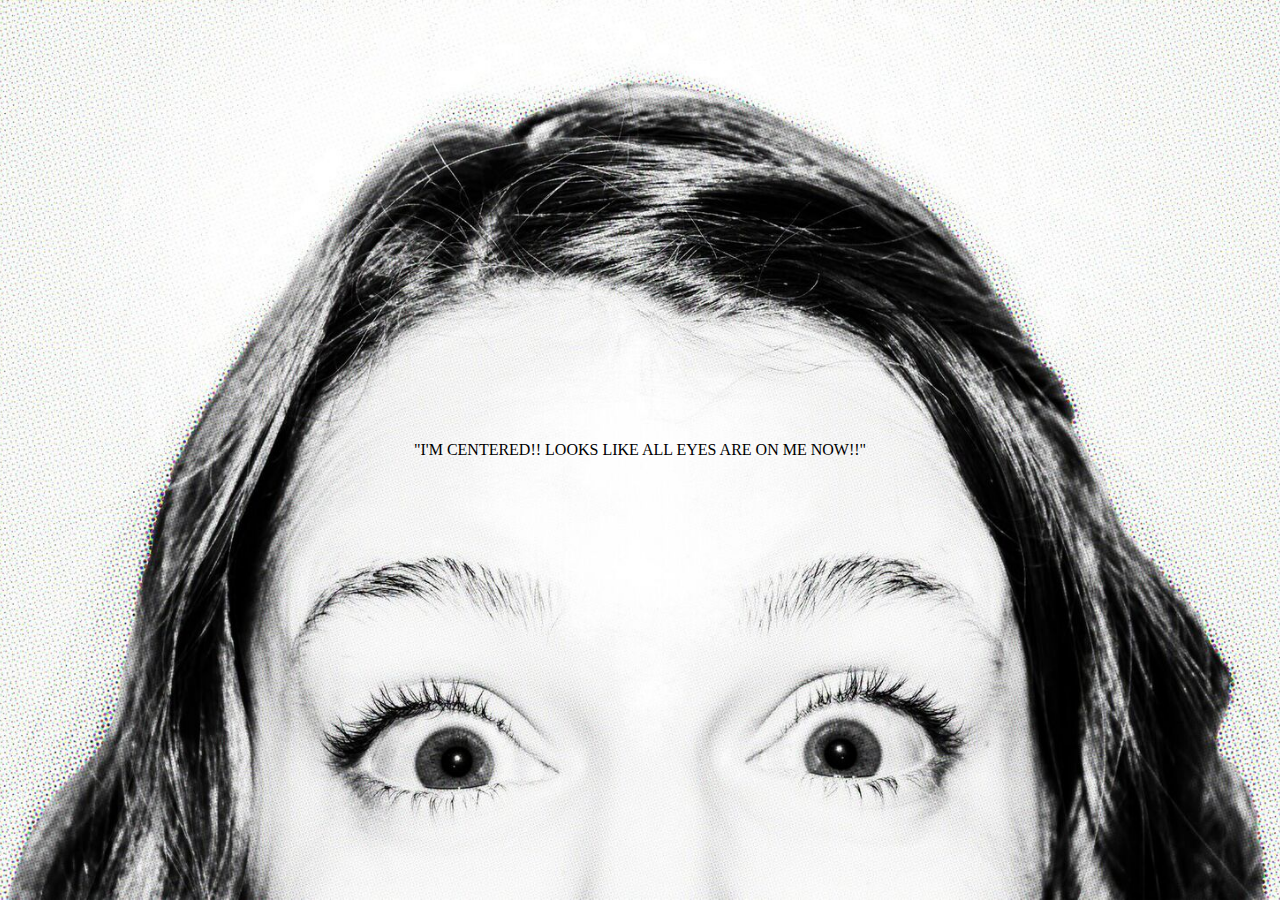
<file: index.html>
<!DOCTYPE html>
<html lang="en">
<head>
  <meta charset="UTF-8">
  <title>Skillcrush Flexbox Example</title>
  <link rel="stylesheet" href="css/style.css">
  <link href="https://fonts.googleapis.com/css?family=Montserrat" rel="stylesheet">
</head>
<body>
	<p>"I'M CENTERED!! LOOKS LIKE ALL EYES ARE ON ME NOW!!"<p/>

</body>
</html>
</file>
<file: css/style.css>
html, body {
	font-size: 16px;
	height: 100%;
	margin: 0;
}

body {
	display: flex;
	justify-content: center;
	align-items: center;
	background: url("../img/wow.png") bottom center no-repeat;
	background-size: cover;
	font-size: 1em;
}

h1 {
	display: flex;
	align-items: center;
	font-family: "Montserrat", sans-serif;
	font-size: 4em;
	color: #FFF;
	background: 0 10%;
	height: 10rem;
}
</file>
